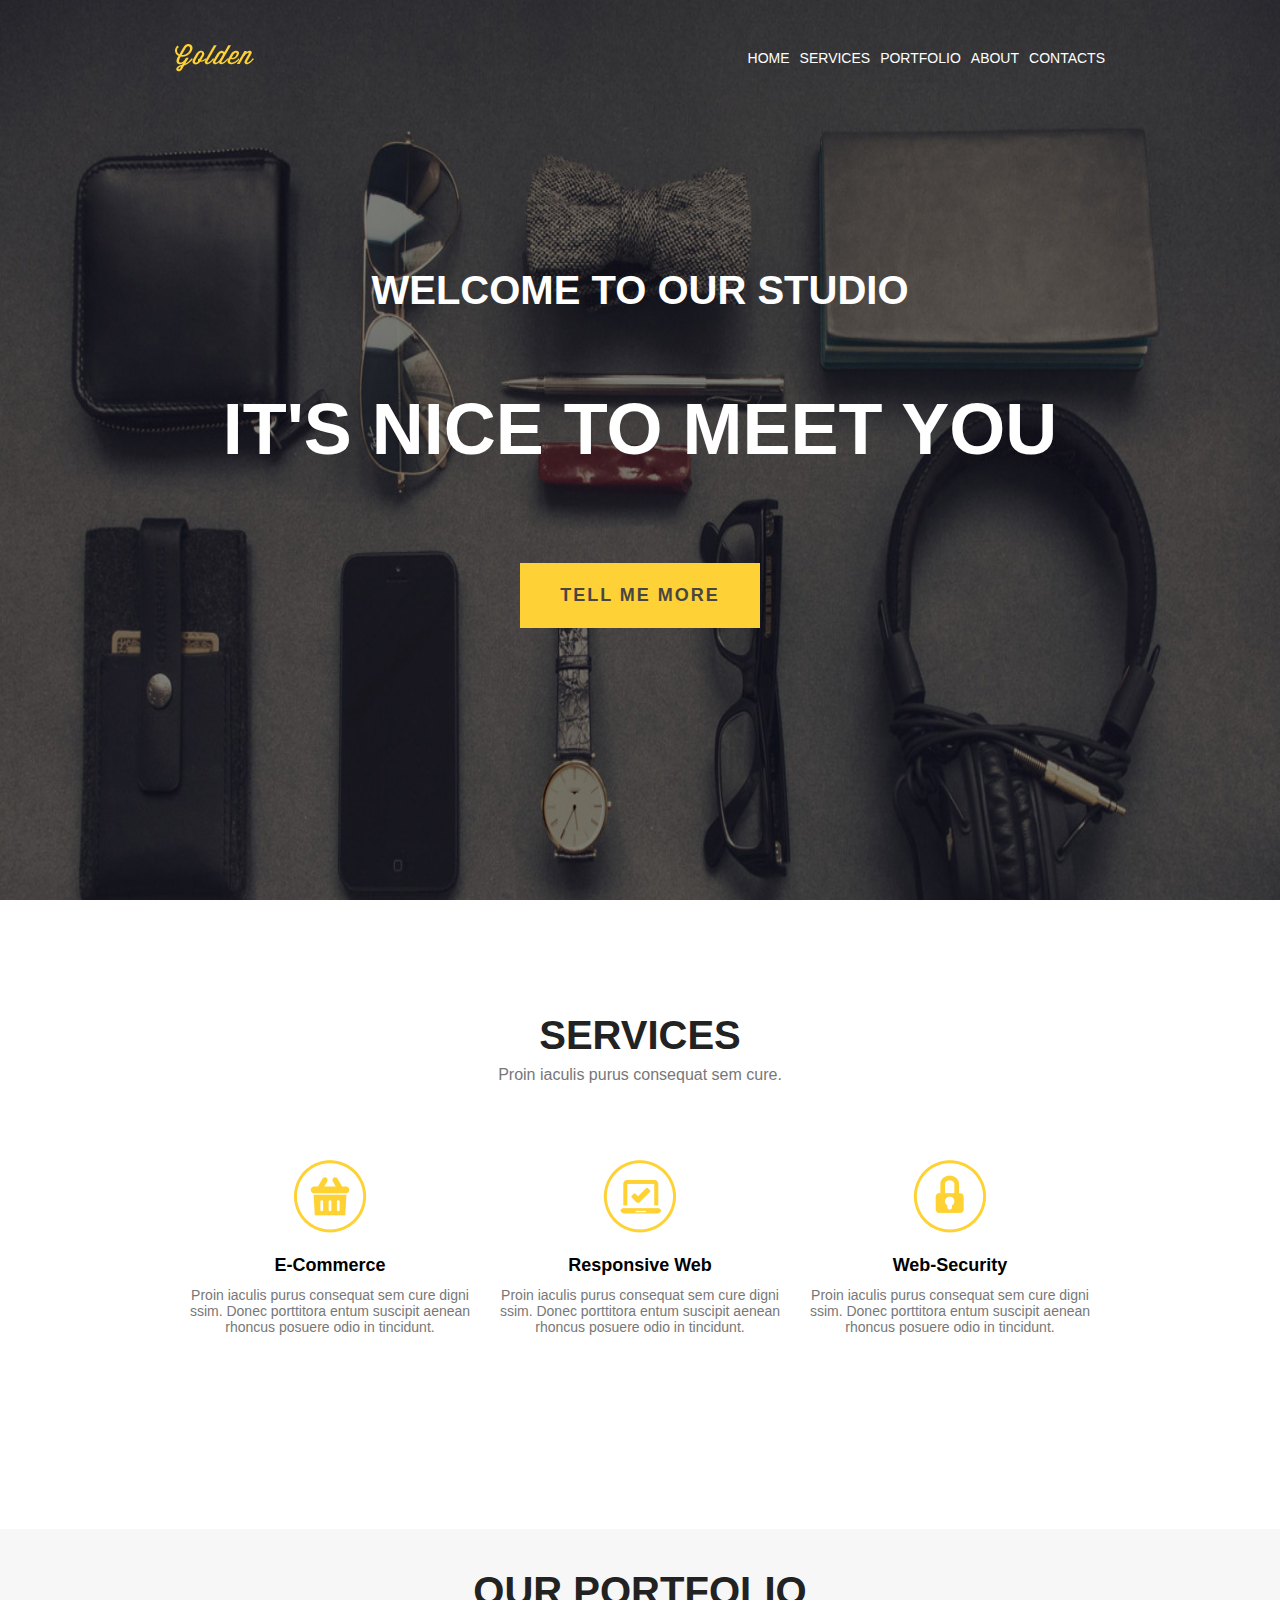
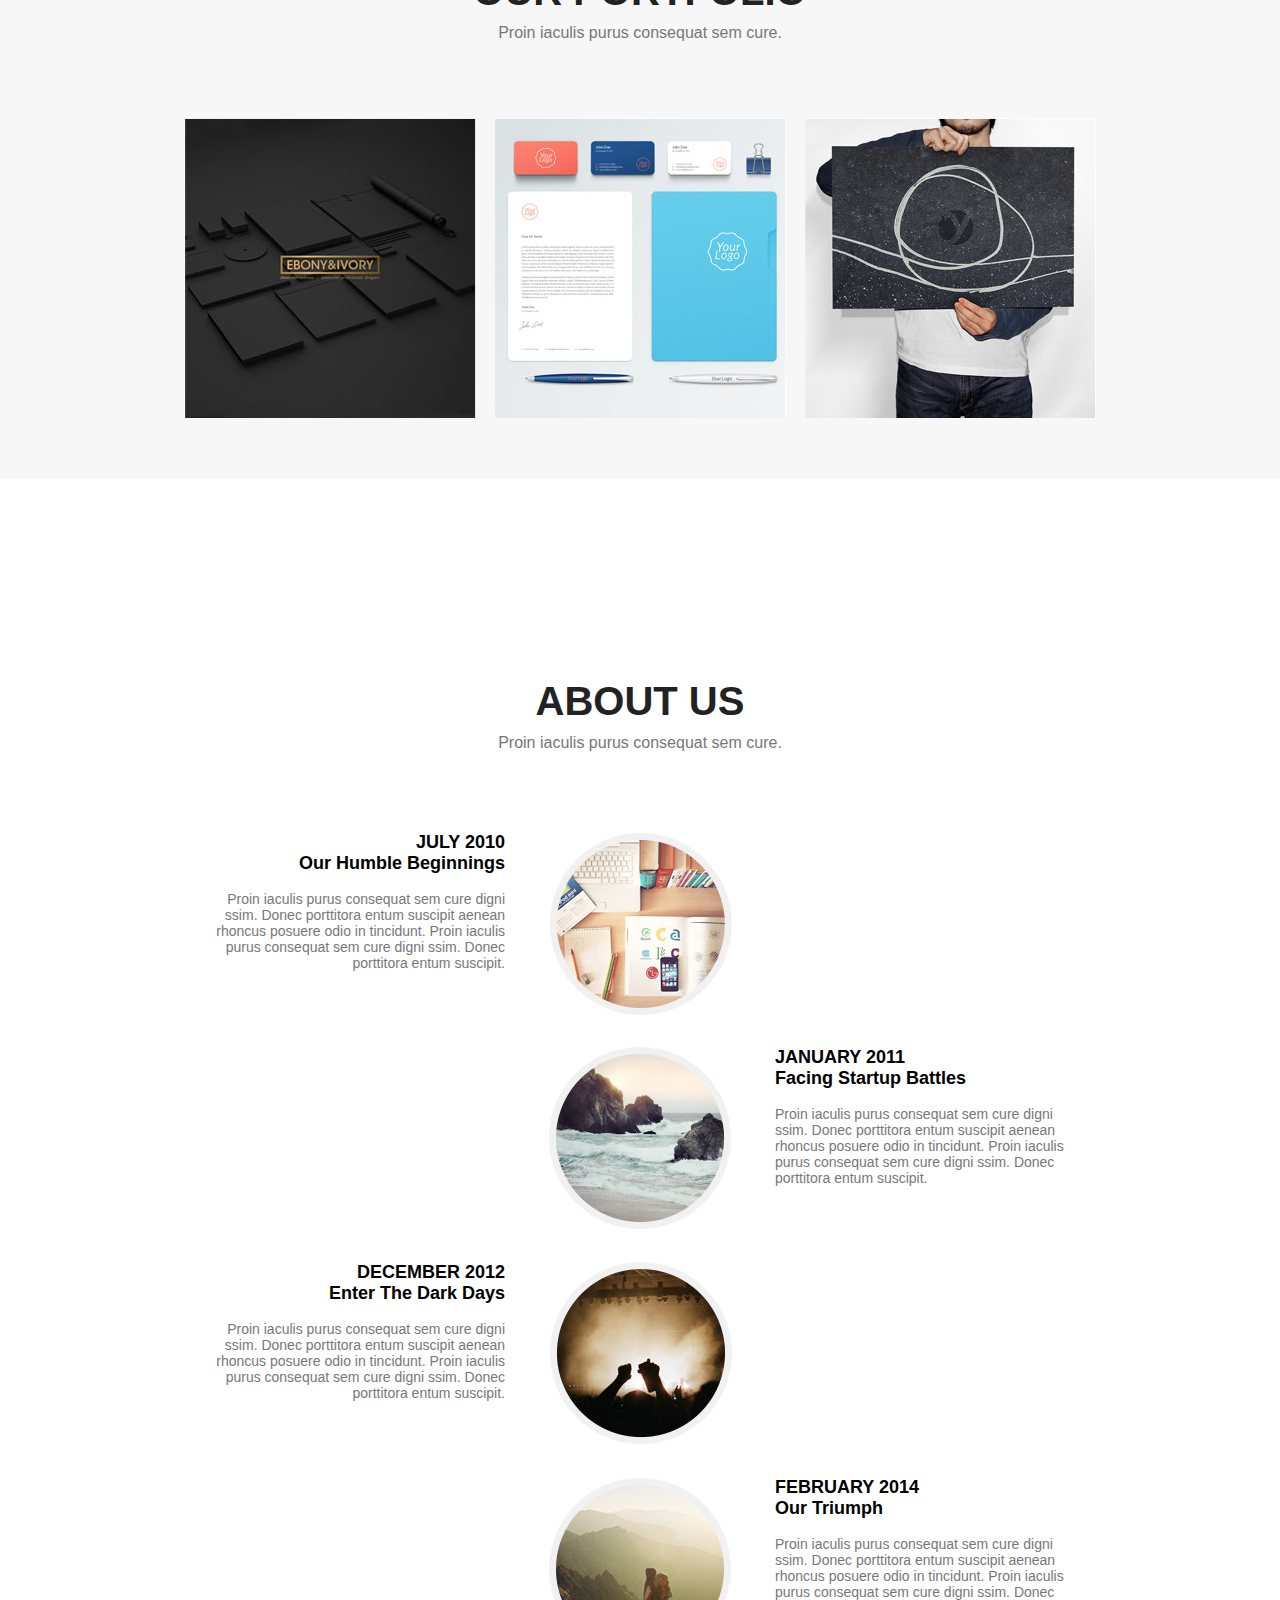
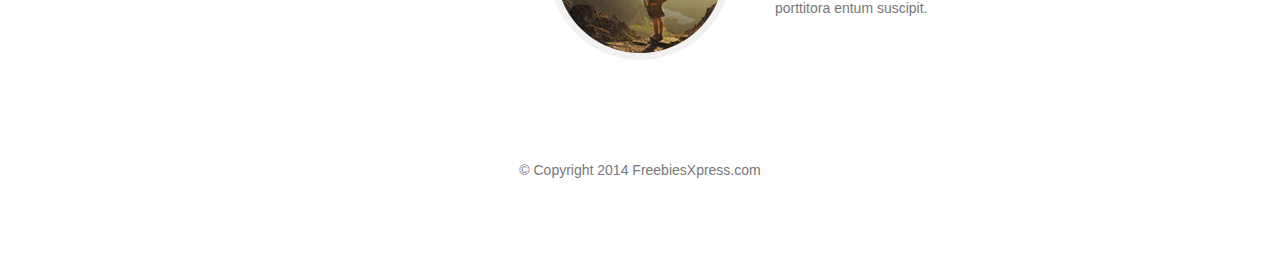
<file: index1.html>
<!DOCTYPE html>
<html lang="en">
<head>
    <meta charset="UTF-8">
    <link rel="stylesheet" href="main1.css">
    <title>Golden</title>
</head>
<body>
    <header>
        <div class="container" id="header">
            <div class="logoLinks">
                <div class="logo">
                <img src="img/logo.png" alt="Company Logo">
                </div>
                <div class="linksHeader">
                    <nav>
                    <a href="#">Home</a>
                    <a href="#">Services</a>
                    <a href="#">Portfolio</a>
                    <a href="#">About</a>
                    <a href="#">Contacts</a>
                    </nav>
                </div>
            </div>
        </div>  
        <div class="container">    
            <div class="welcome">
                <h2>Welcome to our studio</h2>
            </div>
            <div class="titleMeet">
                <h1>It's nice to meet You</h1>
            </div>
            <div class="buttonHeader">
                <a href="#">Tell me more</a>
            </div>  
        </div> 
    </header>
        <section>
        <div class="container">
            <div class="services">
            <h3>Services</h3> 
            <br>
            <p>Proin iaculis purus consequat sem cure.</p>
            </div>  
            <div class="servicesLogos">
                <div class="servlogo1">
                    <h4>E-Commerce</h4>
                    <p>Proin iaculis purus consequat sem cure digni ssim. Donec porttitora entum suscipit aenean rhoncus posuere odio in tincidunt.</p>
                </div>
                <div class="servlogo2">
                    <h4>Responsive Web</h4>
                    <p>Proin iaculis purus consequat sem cure digni ssim. Donec porttitora entum suscipit aenean rhoncus posuere odio in tincidunt.</p>
                </div>
                <div class="servlogo3">
                    <h4>Web-Security</h4>
                    <p>Proin iaculis purus consequat sem cure digni ssim. Donec porttitora entum suscipit aenean rhoncus posuere odio in tincidunt.</p>
                </div>
            </div>
        </div>
    </section>
    <section id="sectionPortfolio">
        <div class="container">
            <div class="portfolio">
                <h3>Our Portfolio</h3>
                <p>Proin iaculis purus consequat sem cure.
                </p>
            </div>
            <div class="portfolioImg">
                <div class="portfoliImg1"></div>
                <div class="portfoliImg2"></div>
                <div class="portfoliImg3"></div>
            </div>
        </div>
    </section>
    <section>
        <div class="container">
            <div class="aboutUs">
                <h3>About us</h3>
                <p>Proin iaculis purus consequat sem cure.</p>
            </div>
            <div class="about1">
                <h5>JULY 2010 <br>Our Humble Beginnings</h5>
                <p>Proin iaculis purus consequat sem cure 
                    digni ssim. Donec porttitora entum suscipit 
                    aenean rhoncus posuere odio in tincidunt. Proin 
                    iaculis purus consequat sem cure digni 
                    ssim. Donec porttitora entum suscipit.</p>
            </div>
            <div class="about2">
                <h5>JANUARY 2011<br>Facing Startup Battles</h5>
                <p>Proin iaculis purus consequat sem cure 
                    digni ssim. Donec porttitora entum suscipit 
                    aenean rhoncus posuere odio in tincidunt. Proin 
                    iaculis purus consequat sem cure digni 
                    ssim. Donec porttitora entum suscipit.</p>
            </div>
            <div class="about3">
                <h5>DECEMBER 2012 <br>Enter The Dark Days</h5>
                <p>Proin iaculis purus consequat sem cure 
                    digni ssim. Donec porttitora entum suscipit 
                    aenean rhoncus posuere odio in tincidunt. Proin 
                    iaculis purus consequat sem cure digni 
                    ssim. Donec porttitora entum suscipit.</p>
            </div>
            <div class="about4">
                <h5>FEBRUARY 2014 <br>Our Triumph</h5>
                <p>Proin iaculis purus consequat sem cure 
                    digni ssim. Donec porttitora entum suscipit 
                    aenean rhoncus posuere odio in tincidunt. Proin 
                    iaculis purus consequat sem cure digni 
                    ssim. Donec porttitora entum suscipit.</p>
            </div>
        </div>
    </section>
    <footer>
        <div class="container" id="footer">
            <p>© Copyright 2014 FreebiesXpress.com</p>
        </div>
    </footer>
</body>
</html>
</file>
<file: main1.css>
body {
    margin: 0px 0px;
    font-family: Arial, Helvetica, sans-serif;
    font-size: 16px;
    background-color:white;
}
header {
    background: url(../img/first-bg.jpg) no-repeat center top;
    height: 100vh;
    background-clip: border-box;
    background-size: 100% 100%;
}
.container {
    width: 930px;
    margin: 0 auto;
}
#header {
    display: flex;
    height: 100px;
}
.logoLinks {
    width: 100%;
    display: flex;
    flex-direction: row;
    justify-content: space-between;
}
.logo {
    margin-top: 44px;
    height: 30px;
    width: 80px;
}
nav {
    display: flex;
    margin-top: 50px;
}
nav a {
    margin-left: 10px;
    text-decoration: none;
    font-size: 14px;
    color: white;
    text-transform: uppercase;
}
.welcome {
    display: flex;
    flex-direction: column;
    margin-top: 135px;
}
h2 {
    color: white;
    font-size: 40px;
    display: flex;
    justify-content: center;
    text-transform: uppercase;
}
.titleMeet {
    display: flex;
    flex-direction: column;
    margin-top: -7px;
}
h1 {
    font-size: 72px;
    color: white;
    display: flex;
    justify-content: center;
    text-transform: uppercase;
    font-weight: bold;
}
.buttonHeader {
    display: flex;
    justify-content: center;
    margin-top: 45px;
}
.buttonHeader :first-child {
    height: 65px;
    width: 240px;
    background-color: #fed136;
    font-size: 18px;
    display: flex;
    justify-content: center;
    align-items: center;
    text-decoration: none;
    font-weight: 600;
    text-transform: uppercase;
    letter-spacing: 2px;
    color: #484543;
}
.services {
    display: flex;
    flex-direction: column;
    justify-content: center;
    margin-top: 73px;
}
h3 {
    display: flex;
    justify-content: center;
    font-size: 40px;
    color: #222222;
    font-weight: 600;
    text-transform: uppercase;
}
.services :last-child {
    font-size: 16px;
    color: #777777;
    margin-top: -50px;
}
.servicesLogos {
    display: flex;
    flex-direction: row;
    margin-top: 60px;
}
.servicesLogos h4 {
    margin-top: 95px;
    font-size: 18px;
    text-align: center;
}
p {
    display: flex;
    justify-content: center;
    font-size: 14px;
    color: #777777;
    margin-top: -13px;
    text-align: center;
}
.servlogo1 {
    background-image: url('../img/icon1.png');
    background-position: top center;
    background-repeat: no-repeat;
}
.servlogo2 {
    background-image: url('../img/icon2.png');
    background-position: top center;
    background-repeat: no-repeat;
}
.servlogo3 {
    background-image: url('../img/icon3.png');
    background-position: top center;
    background-repeat: no-repeat;
}
#sectionPortfolio {
    background-color: #f7f7f7;
    height: 550px;
}
 .portfolio {
    display: flex;
    flex-direction: column;
    align-items: center;
    margin-top: 180px;
 }
.portfolio p {
    margin-top: -30px;
    font-size: 16px;
    color: #777777;
}
 .portfolioImg {
     display: flex;
     flex-direction: row;
     justify-content: center;
     height: 300px;
     margin-top: 60px;
 }
 .portfoliImg1 {
    background-image: url('..//img/img1.jpg'); 
    background-position: top center;
    background-repeat: no-repeat;
    height: 300px;
    width: 310px; 
 }
 .portfoliImg2 { 
    background-image: url('..//img/img2.jpg');
    background-position: top center;
    background-repeat: no-repeat; 
    height: 300px;
    width: 310px; 
 }
 .portfoliImg3 {
    background-image: url('..//img/img3.jpg');
    background-position: top center;
    background-repeat: no-repeat;
    height: 300px;
    width: 310px; 
 }
 .aboutUs{
     margin-top: 200px;
 }
 .aboutUs p {
    margin-top: -30px;
    font-size: 16px;
    color: #777777;
}
.about1 {
    background: url('..//img/about1.jpg');
    background-position: top center;
    background-repeat: no-repeat;
    height: 185px;
    margin-top: 80px;
    padding-left: 40px; 
}
.about2 {
    background: url('..//img/about2.jpg');
    background-position: top center;
    background-repeat: no-repeat;
    height: 185px;
}
.about3 {
    background: url('..//img/about3.jpg');
    background-position: top center;
    background-repeat: no-repeat;
    height: 185px;
    padding-left: 40px;
}
.about4 {
    background: url('..//img/about4.jpg');
    background-position: top center;
    background-repeat: no-repeat;
    height: 185px;
}
h5 {
    font-size: 18px;
}
.about1 h5 {
    width: 290px;
    text-align: right;
}
.about1 p {
    width: 290px;
    text-align: right;
}
.about3 h5 {
    width: 290px;
    text-align: right;
}
.about3 p {
    width: 290px;
    text-align: right;
}
.about2 h5 {
    width: 290px;
    text-align: left;
    margin-left: 600px;
}
.about2 p {
    width: 290px;
    text-align: left;
    margin-left: 600px;
}
.about4 h5 {
    width: 290px;
    text-align: left;
    margin-left: 600px;
}
.about4 p {
    width: 290px;
    text-align: left;
    margin-left: 600px;
}
#footer p {
    display: flex;
    flex-direction: row;
    justify-content: center;
    margin: 100px auto;
}
</file>
